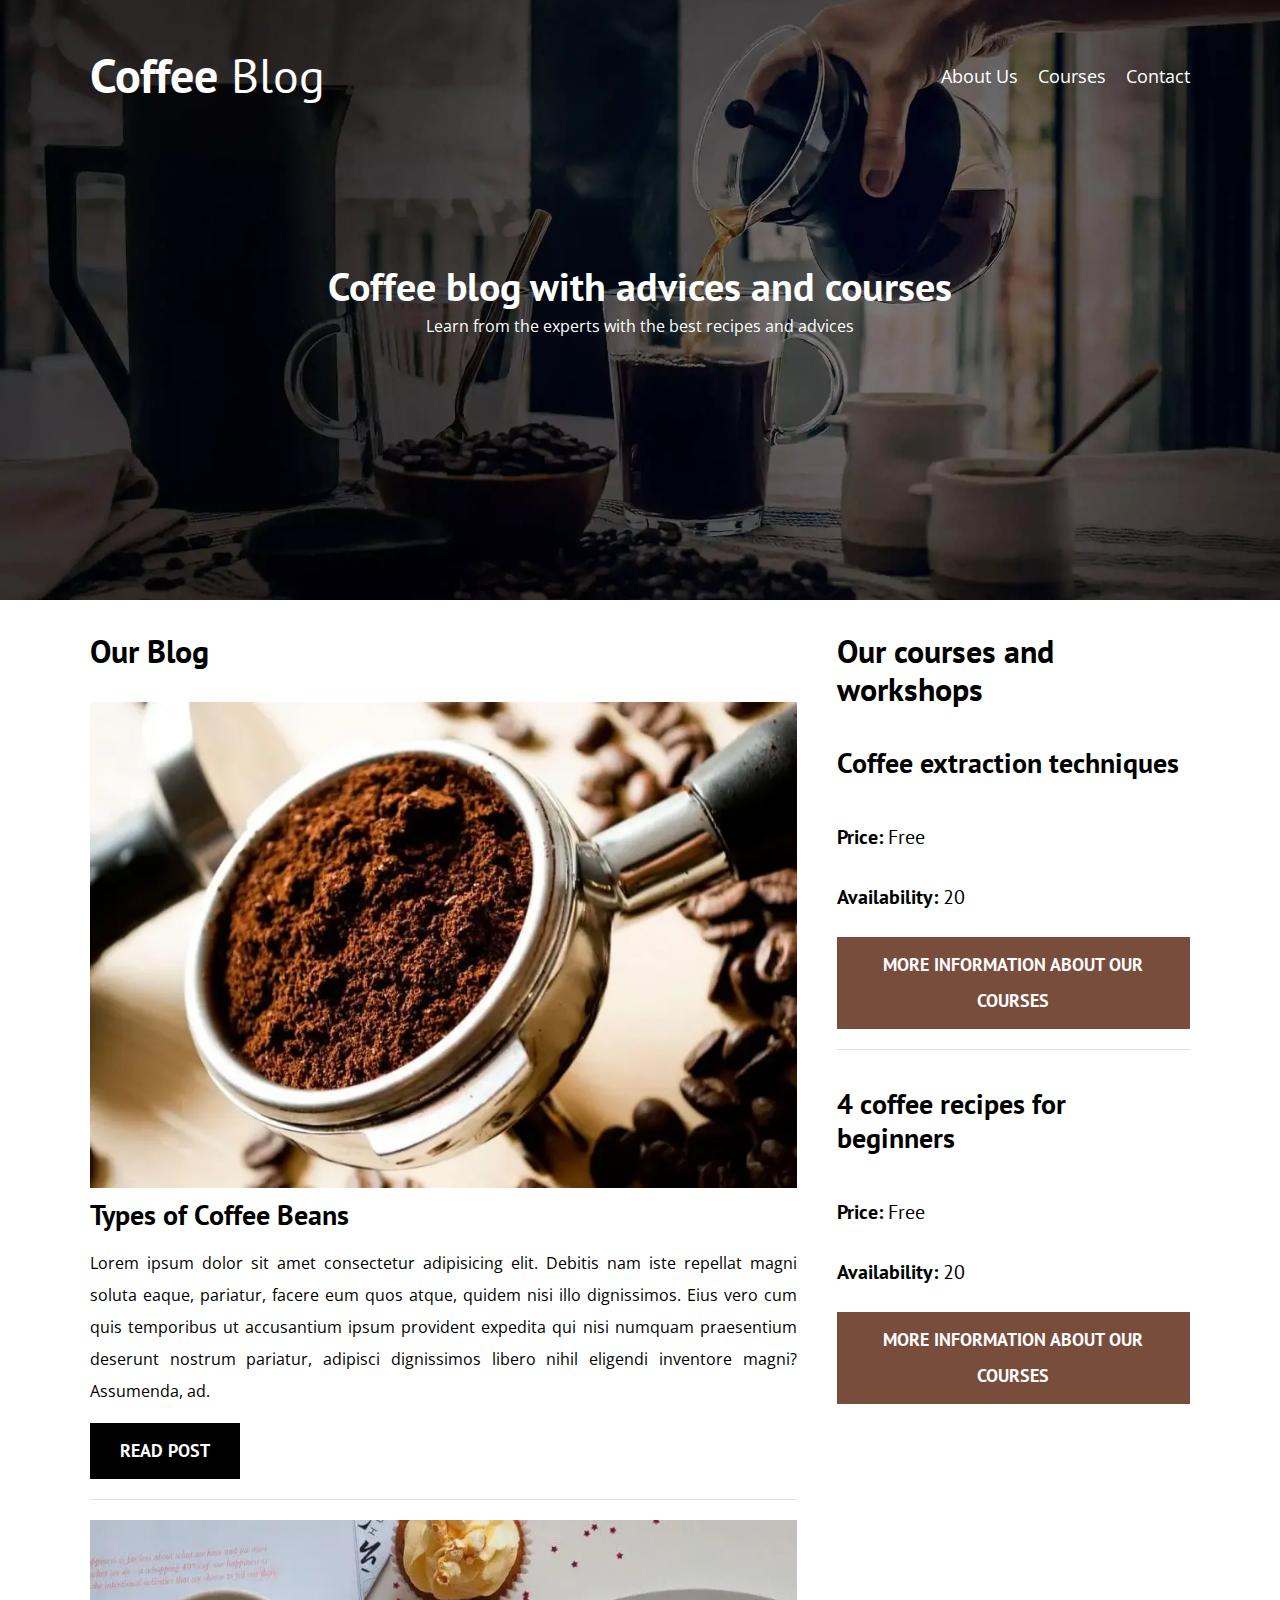
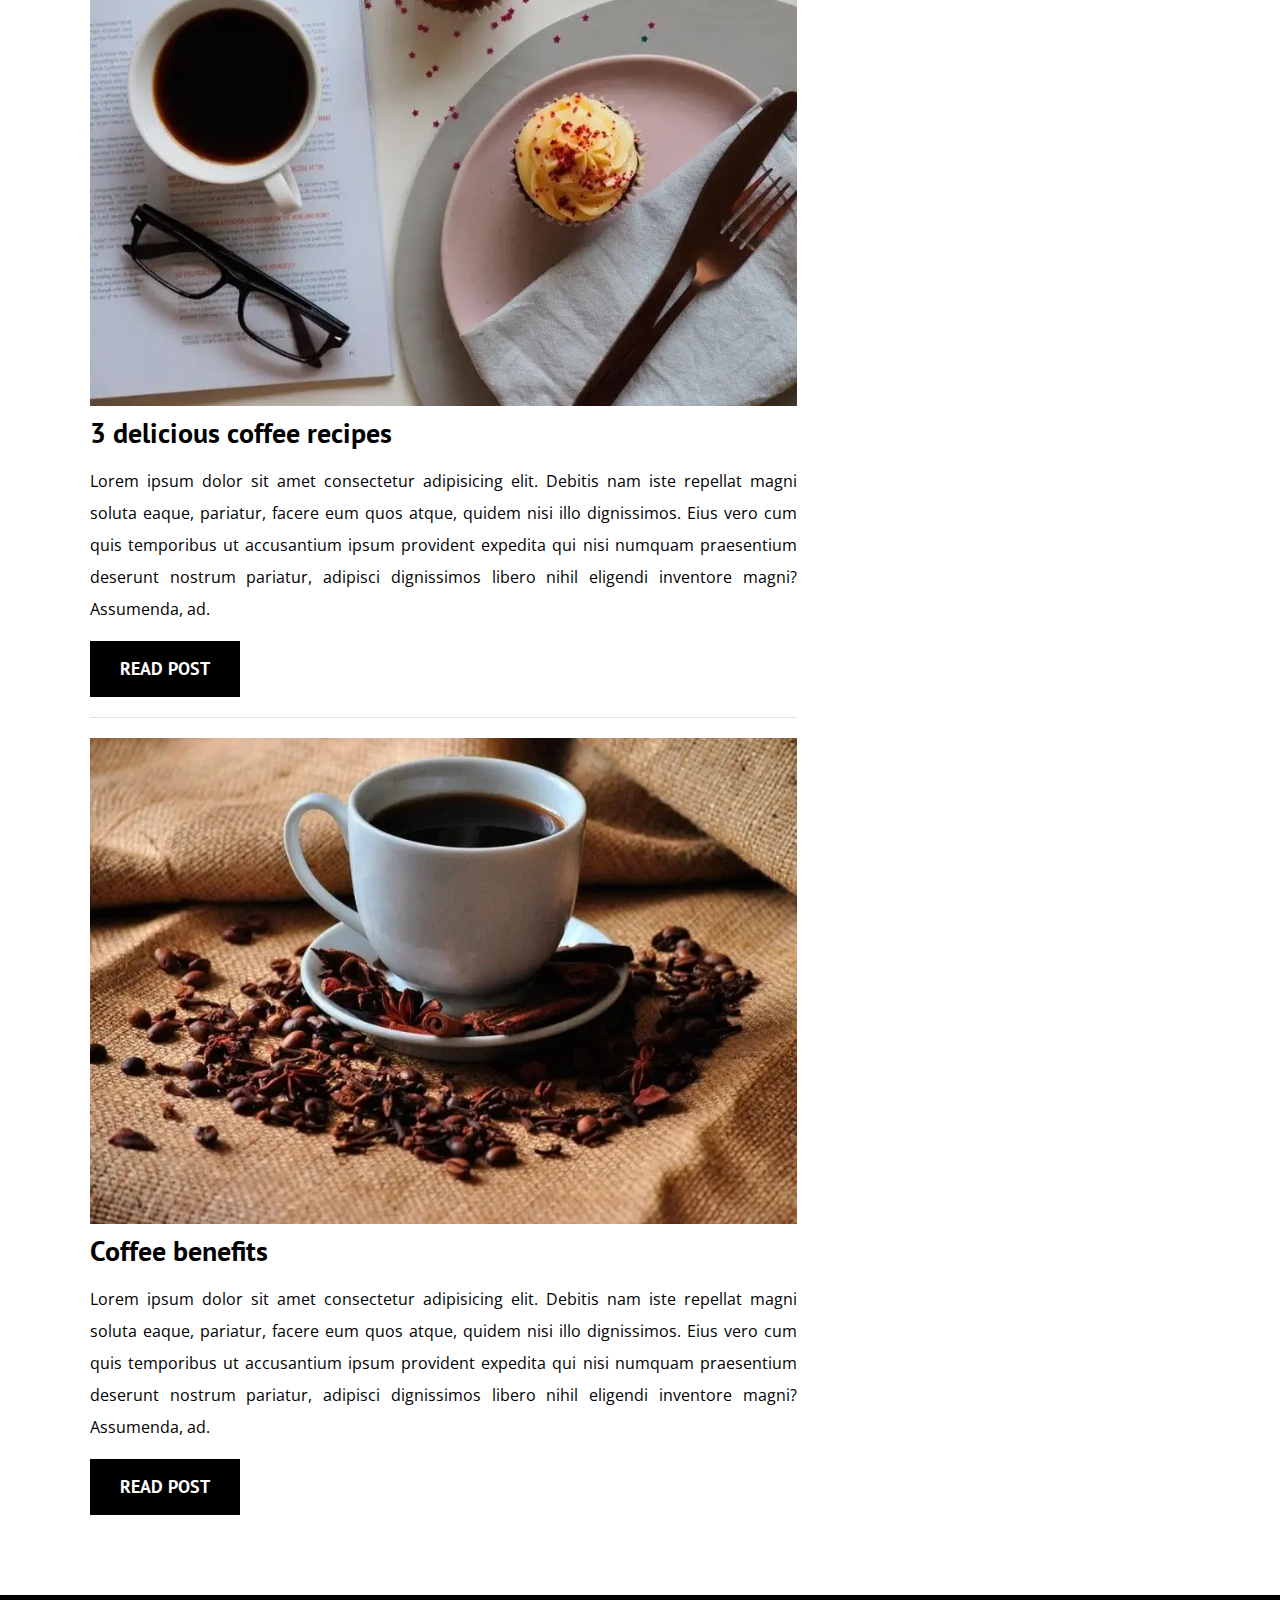
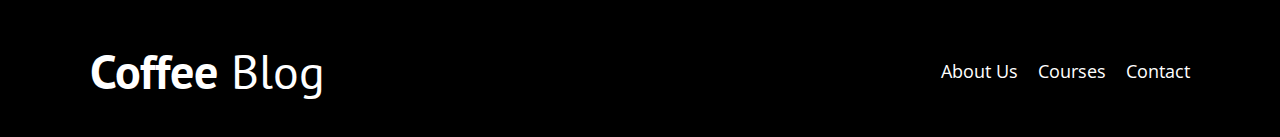
<file: index.html>
<!DOCTYPE html>
<html lang="en">
    <head>
        <meta charset="UTF-8">
        <meta http-equiv="X-UA-Compatible" content="IE=edge">
        <meta name="viewport" content="width=device-width, initial-scale=1.0">
        <meta name="theme-color" content="#784D3C">
        <meta name="msapplication-TileColor" content="#784D3C">
        <meta name="description" content="Learn from the experts with the best recipes and advice on the Coffee of the Veracruz region thanks to our articles and courses">
        <meta name="copyright" content="Alrove 2021 - Copyright &copy;">
        <meta name="author" content="Said Rosas">
        <title>Home | Coffee Blog</title>
        <!-- *** OG FACEBOOK *** -->
        <meta property="og:url" content="https://coffee-blog-e946f9.netlify.app/">
        <meta property="og:locale" content="en_US">
        <meta property="og:image" content="https://said-alrove.github.io/coffee-blog/assets/jpg/hero.jpg">
        <meta property="og:image:type" content="img/jpg">
        <meta property="og:image:width" content="1920">
        <meta property="og:image:height" content="956">
        <meta property="og:image:alt" content="Coffee being served">
        <meta property="og:title" content="Home | Coffee Blog">
        <meta property="og:description" content="Learn from the experts with the best recipes and advice on the Coffee of the Veracruz region thanks to our articles and courses.">
        <!-- *** OG TWITTER *** -->
        <meta name="twitter:card" content="summary_large_image">
        <meta name="twitter:creator" content="@said_alrove">
        <meta name="twitter:image" content="https://said-alrove.github.io/coffee-blog/assets/jpg/hero.jpg">
        <meta name="twitter:image:alt" content="Coffee being served">
        <meta name="twitter:title" content="Home | Coffee Blog">
        <meta name="twitter:description" content="Learn from the experts with the best recipes and advice on the Coffee of the Veracruz region thanks to our articles and courses.">
        <!-- *** ICONS *** -->
        <link rel="apple-touch-icon" href="https://said-alrove.github.io/coffee-blog/assets/icons/apple-touch-icon.png">
        <link rel="shortcut icon" href="https://said-alrove.github.io/coffee-blog/assets/icons/icon-192.png">
        <link rel="icon" href="https://said-alrove.github.io/coffee-blog/assets/icons/icon-192.png" type="img/png">
        <!-- *** RESET *** -->
        <link rel="preload" href="styles/normalize.css" as="style">
        <link rel="stylesheet" href="styles/normalize.css">
        <!-- *** FONTS *** -->
        <link rel="preconect" href="https://fonts.gstatic.com/">
        <link rel="stylesheet" href="https://fonts.googleapis.com/css2?family=Open+Sans&family=PT+Sans:wght@400;700&display=swap" crossorigin>
        <!-- *** STYLESHEETS *** -->
        <link rel="preload" href="styles/app.css" as="style">
        <link rel="stylesheet" href="styles/app.css">
        <!-- *** EXTRA *** -->
        <link rel="canonical" href="https://coffee-blog-e946f9.netlify.app/">
        <link rel="prefetch" href="https://said-alrove.github.io/coffee-blog/courses.html" as="document">
        <link rel="preload" href="https://said-alrove.github.io/coffee-blog/scripts/modernizr.js" as="script">
    </head>
    <body>
        <header class="header">
            <div class="container">
                <div class="header__wrapper">
                    <a href="index.html" class="logo">
                        <h1 class="logo__name no-margin txt-center">
                            <span class="logo__name--bold">Coffee</span> Blog
                        </h1>
                    </a>
                    <nav class="navigation txt-center">
                        <ul>
                            <li>
                                <a href="aboutus.html" class="navigation__link">About Us</a>
                            </li>
                            <li>
                                <a href="courses.html" class="navigation__link">Courses</a>
                            </li>
                            <li>
                                <a href="contact.html" class="navigation__link">Contact</a>
                            </li>
                        </ul>
                    </nav>
                </div>
            </div> <!-- .HEADER__WRAPPER -->
            <div class="header__text txt-center">
                <h2 class="no-margin">Coffee blog with advices and courses</h2>
                <p class="no-margin">Learn from the experts with the best recipes and advices</p>
            </div> <!-- .HEADER__TEXT -->
        </header>
        <div class="container main-content">
            <main class="blog">
                <h3 class="blog__heading">Our Blog</h3>
                <article class="blog__post">
                    <div class="blog__image">
                        <picture>
                            <source srcset="assets/webp/first-blog.webp">
                            <img src="assets/jpg/first-blog.jpg" loading="lazy" alt="Blog Image">
                        </picture>
                    </div> <!-- .BLOG__IMAGE -->
                    <div class="blog__content">
                        <h4 class="no-margin">Types of Coffee Beans</h4>      
                        <p>
                            Lorem ipsum dolor sit amet consectetur adipisicing elit. Debitis nam iste repellat magni soluta eaque, pariatur, facere eum quos atque, quidem nisi illo dignissimos. Eius vero cum quis temporibus ut accusantium ipsum provident expedita qui nisi numquam praesentium deserunt nostrum pariatur, adipisci dignissimos libero nihil eligendi inventore magni? Assumenda, ad.
                        </p>
                        <a href="blogpost.html" class="button primary-btn">Read Post</a>
                    </div> <!--. BLOG__CONTENT -->
                </article>
                <article class="blog__post">
                    <div class="blog__image">
                        <picture>
                            <source srcset="assets/webp/second-blog.webp">
                            <img src="assets/jpg/second-blog.jpg" loading="lazy" alt="Blog Image">
                        </picture>
                    </div> <!-- .BLOG__IMAGE -->
                    <div class="blog__content">
                        <h4 class="no-margin">3 delicious coffee recipes</h4>
                        <p>
                            Lorem ipsum dolor sit amet consectetur adipisicing elit. Debitis nam iste repellat magni soluta eaque, pariatur, facere eum quos atque, quidem nisi illo dignissimos. Eius vero cum quis temporibus ut accusantium ipsum provident expedita qui nisi numquam praesentium deserunt nostrum pariatur, adipisci dignissimos libero nihil eligendi inventore magni? Assumenda, ad.
                        </p>
                        <a href="blogpost.html" class="button primary-btn">Read Post</a>
                    </div> <!-- .BLOG__CONTENT -->
                </article>
                <article class="blog__post">
                    <div class="blog__image">
                        <picture>
                            <source srcset="assets/webp/third-blog.webp">
                            <img src="assets/jpg/third-blog.jpg" loading="lazy" alt="Blog Imagey">
                        </picture>
                    </div> <!-- .BLOG__IMAGE -->
                    <div class="blog__content">
                        <h4 class="no-margin">Coffee benefits</h4>                        
                        <p>
                            Lorem ipsum dolor sit amet consectetur adipisicing elit. Debitis nam iste repellat magni soluta eaque, pariatur, facere eum quos atque, quidem nisi illo dignissimos. Eius vero cum quis temporibus ut accusantium ipsum provident expedita qui nisi numquam praesentium deserunt nostrum pariatur, adipisci dignissimos libero nihil eligendi inventore magni? Assumenda, ad.
                        </p>
                        <a href="blogpost.html" class="button primary-btn">Read Post</a>
                    </div> <!-- .BLOG__CONTENT -->
                </article>
            </main>
            <aside class="sidebar">
                <h3>Our courses and workshops</h3>
                <ul class="courses no-padding">
                    <li class="course">
                        <h4 class="course__name">Coffee extraction techniques</h4>
                        <p class="course__label">Price:
                            <span class="course__info">Free</span>
                        </p>
                        <p class="course__label">Availability:
                            <span class="course__info">20</span>
                        </p>
                        <a href="courses.html" class="button secundary-btn">More information about our courses</a>
                    </li> <!-- .COURSE -->
                    <li class="course">
                        <h4 class="course__name">4 coffee recipes for beginners</h4>
                        <p class="course__label">Price:
                            <span class="course__info">Free</span>
                        </p>
                        <p class="course__label">Availability:
                            <span class="course__info">20</span>
                        </p>
                        <a href="courses.html" class="button secundary-btn">More information about our courses</a>
                    </li> <!-- .COURSE -->
                </ul>
            </aside>
        </div> <!-- .MAIN-CONTENT -->
        <footer class="footer">
            <div class="container">
                <div class="header__wrapper">
                    <a href="index.html" class="logo">
                        <h1 class="logo__name no-margin txt-center">
                            <span class="logo__name--bold">Coffee</span> Blog
                        </h1>
                    </a>
                    <nav class="navigation txt-center">
                        <ul>
                            <li>
                                <a href="aboutus.html" class="navigation__link">About Us</a>
                            </li>
                            <li>
                                <a href="courses.html" class="navigation__link">Courses</a>
                            </li>
                            <li>
                                <a href="contact.html" class="navigation__link">Contact</a>
                            </li>
                        </ul>
                    </nav>
                </div> <!-- .HEADER__WRAPPER -->
            </div> 
        </footer>
        <script src="scripts/modernizr.js">
        </script>
    </body>
</html>
</file>
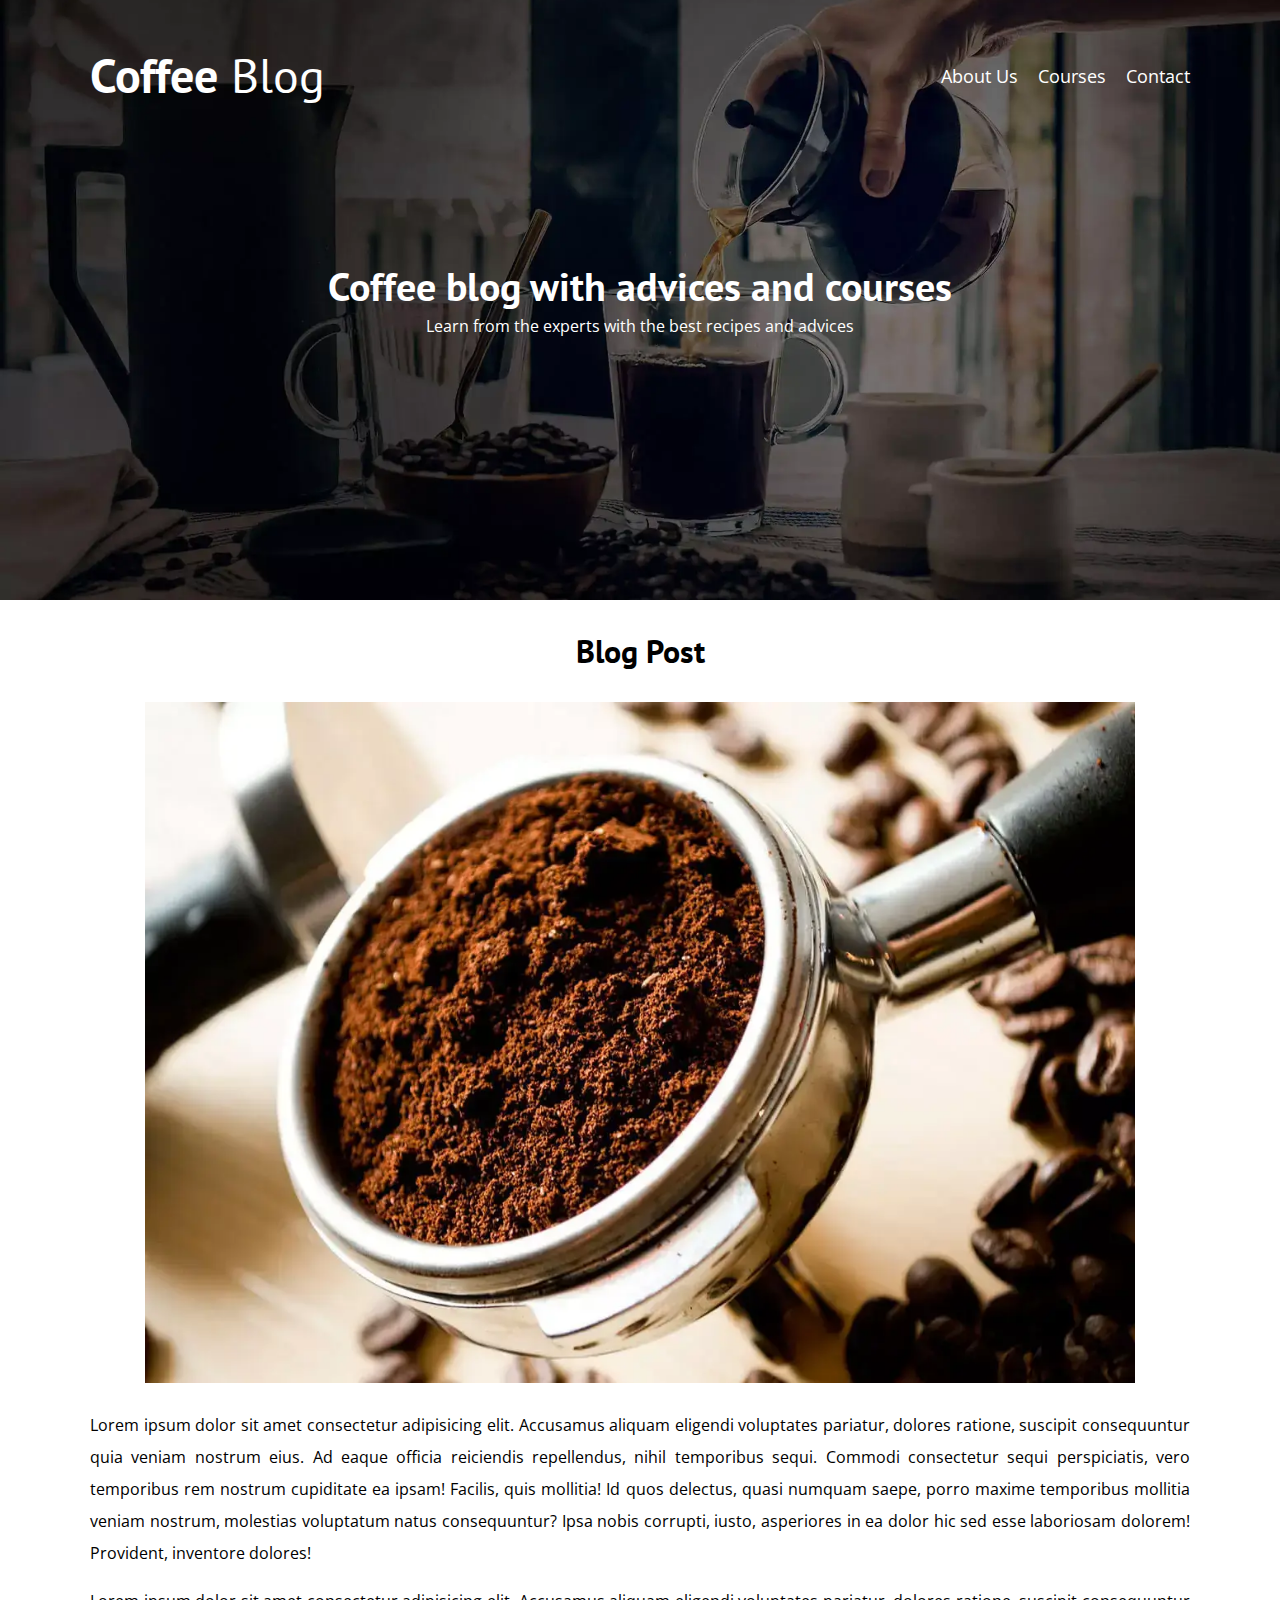
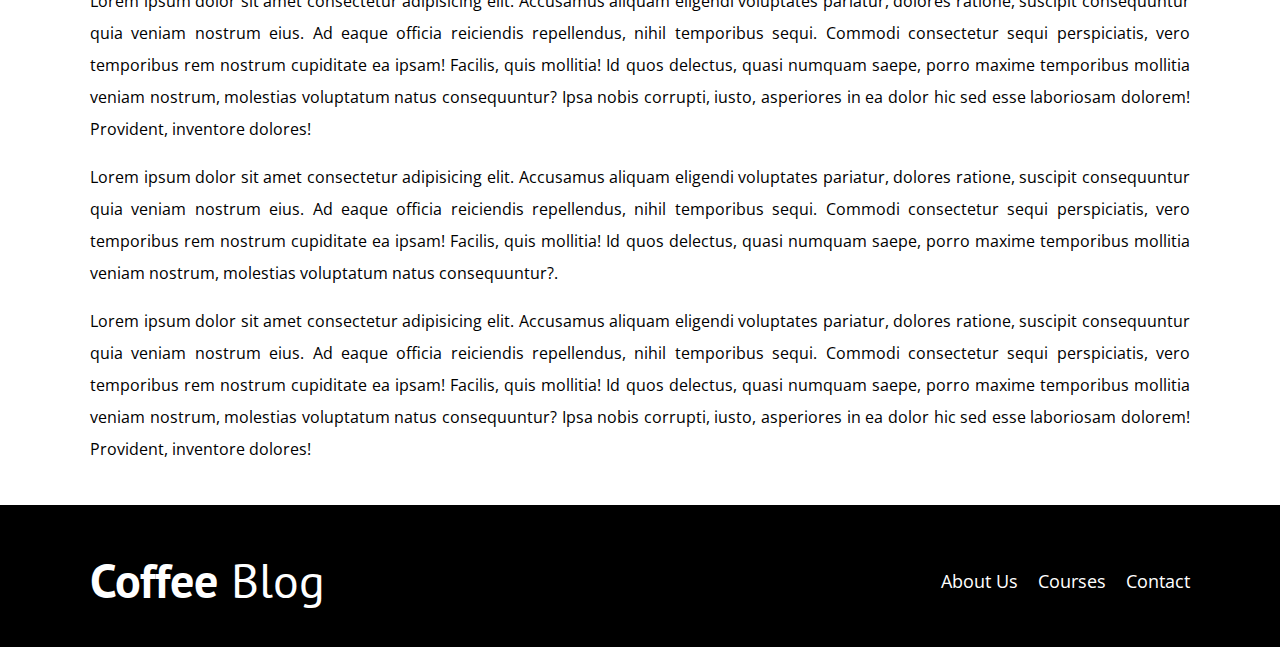
<file: blogpost.html>
<!DOCTYPE html>
<html lang="en">
    <head>
        <meta charset="UTF-8">
        <meta http-equiv="X-UA-Compatible" content="IE=edge">
        <meta name="viewport" content="width=device-width, initial-scale=1.0">
        <meta name="theme-color" content="#784D3C">
        <meta name="msapplication-TileColor" content="#784D3C">
        <meta name="description" content="Learn from the experts with the best recipes and advice on the Coffee of the Veracruz region thanks to our articles and courses">
        <meta name="copyright" content="Alrove 2021 - Copyright &copy;">
        <meta name="author" content="Said Rosas">
        <title>Post | Coffee Blog</title>
        <!-- *** OG FACEBOOK *** -->
        <meta property="og:url" content="https://coffee-blog-e946f9.netlify.app/">
        <meta property="og:locale" content="en_US">
        <meta property="og:image" content="https://said-alrove.github.io/coffee-blog/assets/jpg/first-blog.jpg">
        <meta property="og:image:type" content="img/jpg">
        <meta property="og:image:width" content="840">
        <meta property="og:image:height" content="577">
        <meta property="og:image:alt" content="Coffee grains">
        <meta property="og:title" content="Post | Coffee Blog">
        <meta property="og:description" content="Learn from the experts with the best recipes and advice on the Coffee of the Veracruz region thanks to our articles and courses.">
        <!-- *** OG TWITTER *** -->
        <meta name="twitter:card" content="summary_large_image">
        <meta name="twitter:creator" content="@said_alrove">
        <meta name="twitter:image" content="https://said-alrove.github.io/coffee-blog/assets/jpg/first-blog.jpg">
        <meta name="twitter:image:alt" content="Coffee grains">
        <meta name="twitter:title" content="Post | Coffee Blog">
        <meta name="twitter:description" content="Learn from the experts with the best recipes and advice on the Coffee of the Veracruz region thanks to our articles and courses.">
        <!-- *** ICONS *** -->
        <link rel="apple-touch-icon" href="https://said-alrove.github.io/coffee-blog/assets/icons/apple-touch-icon.png">
        <link rel="shortcut icon" href="https://said-alrove.github.io/coffee-blog/assets/icons/icon-192.png">
        <link rel="icon" href="https://said-alrove.github.io/coffee-blog/assets/icons/icon-192.png" type="img/png">
        <!-- *** RESET *** -->
        <link rel="preload" href="styles/normalize.css" as="style">
        <link rel="stylesheet" href="styles/normalize.css">
        <!-- *** FONTS *** -->
        <link rel="preconect" href="https://fonts.gstatic.com/">
        <link rel="stylesheet" href="https://fonts.googleapis.com/css2?family=Open+Sans&family=PT+Sans:wght@400;700&display=swap" crossorigin>
        <!-- *** STYLESHEETS *** -->
        <link rel="preload" href="styles/app.css" as="style">
        <link rel="stylesheet" href="styles/app.css">
        <!-- *** EXTRA *** -->
        <link rel="canonical" href="https://coffee-blog-e946f9.netlify.app/">
        <link rel="prefetch" href="https://said-alrove.github.io/coffee-blog/courses.html" as="document">
        <link rel="preload" href="https://said-alrove.github.io/coffee-blog/scripts/modernizr.js" as="script">
    </head>
    <body>
        <header class="header">
            <div class="container">
                <div class="header__wrapper">
                    <a href="index.html" class="logo">
                        <h1 class="logo__name no-margin txt-center">
                            <span class="logo__name--bold">Coffee</span> Blog
                        </h1>
                    </a>
                    <nav class="navigation txt-center">
                        <ul>
                            <li>
                                <a href="aboutus.html" class="navigation__link">About Us</a>
                            </li>
                            <li>
                                <a href="courses.html" class="navigation__link">Courses</a>
                            </li>
                            <li>
                                <a href="contact.html" class="navigation__link">Contact</a>
                            </li>
                        </ul>
                    </nav>
                </div>
            </div> <!-- .HEADER__WRAPPER -->
            <div class="header__text txt-center">
                <h2 class="no-margin">Coffee blog with advices and courses</h2>
                <p class="no-margin">Learn from the experts with the best recipes and advices</p>
            </div> <!-- .HEADER__TEXT -->
        </header>
        <main class="container">
            <h3 class="txt-center">Blog Post</h3>
            <div class="post">
                <div class="post__image">
                    <picture>
                        <source srcset="assets/webp/blogpost.webp" type="image/webp">
                        <img src="assets/jpg/blogpost.jpg" loading="lazy" alt="Ground coffee beans">
                    </picture>
                </div> <!-- .POST__IMAGE -->
                <div class="post__content">
                    <p>
                        Lorem ipsum dolor sit amet consectetur adipisicing elit. Accusamus aliquam eligendi voluptates pariatur, dolores ratione, suscipit consequuntur quia veniam nostrum eius. Ad eaque officia reiciendis repellendus, nihil temporibus sequi. Commodi consectetur sequi perspiciatis, vero temporibus rem nostrum cupiditate ea ipsam! Facilis, quis mollitia! Id quos delectus, quasi numquam saepe, porro maxime temporibus mollitia veniam nostrum, molestias voluptatum natus consequuntur? Ipsa nobis corrupti, iusto, asperiores in ea dolor hic sed esse laboriosam dolorem! Provident, inventore dolores!
                    </p> 
                    <p>
                        Lorem ipsum dolor sit amet consectetur adipisicing elit. Accusamus aliquam eligendi voluptates pariatur, dolores ratione, suscipit consequuntur quia veniam nostrum eius. Ad eaque officia reiciendis repellendus, nihil temporibus sequi. Commodi consectetur sequi perspiciatis, vero temporibus rem nostrum cupiditate ea ipsam! Facilis, quis mollitia! Id quos delectus, quasi numquam saepe, porro maxime temporibus mollitia veniam nostrum, molestias voluptatum natus consequuntur? Ipsa nobis corrupti, iusto, asperiores in ea dolor hic sed esse laboriosam dolorem! Provident, inventore dolores!
                    </p>
                    <p>
                        Lorem ipsum dolor sit amet consectetur adipisicing elit. Accusamus aliquam eligendi voluptates pariatur, dolores ratione, suscipit consequuntur quia veniam nostrum eius. Ad eaque officia reiciendis repellendus, nihil temporibus sequi. Commodi consectetur sequi perspiciatis, vero temporibus rem nostrum cupiditate ea ipsam! Facilis, quis mollitia! Id quos delectus, quasi numquam saepe, porro maxime temporibus mollitia veniam nostrum, molestias voluptatum natus consequuntur?.
                    </p>
                    <p>
                        Lorem ipsum dolor sit amet consectetur adipisicing elit. Accusamus aliquam eligendi voluptates pariatur, dolores ratione, suscipit consequuntur quia veniam nostrum eius. Ad eaque officia reiciendis repellendus, nihil temporibus sequi. Commodi consectetur sequi perspiciatis, vero temporibus rem nostrum cupiditate ea ipsam! Facilis, quis mollitia! Id quos delectus, quasi numquam saepe, porro maxime temporibus mollitia veniam nostrum, molestias voluptatum natus consequuntur? Ipsa nobis corrupti, iusto, asperiores in ea dolor hic sed esse laboriosam dolorem! Provident, inventore dolores!
                    </p>
                </div> <!-- .POST__CONTENT -->
            </div>
        </main>
        <footer class="footer">
            <div class="container">
                <div class="header__wrapper">
                    <a href="index.html" class="logo">
                        <h1 class="logo__name no-margin txt-center">
                            <span class="logo__name--bold">Coffee</span> Blog
                        </h1>
                    </a>
                    <nav class="navigation txt-center">
                        <ul>
                            <li>
                                <a href="aboutus.html" class="navigation__link">About Us</a>
                            </li>
                            <li>
                                <a href="courses.html" class="navigation__link">Courses</a>
                            </li>
                            <li>
                                <a href="contact.html" class="navigation__link">Contact</a>
                            </li>
                        </ul>
                    </nav>
                </div> <!-- .HEADER__WRAPPER -->
            </div> 
        </footer>
        <script src="scripts/modernizr.js">
        </script>
    </body>
</html>
</file>
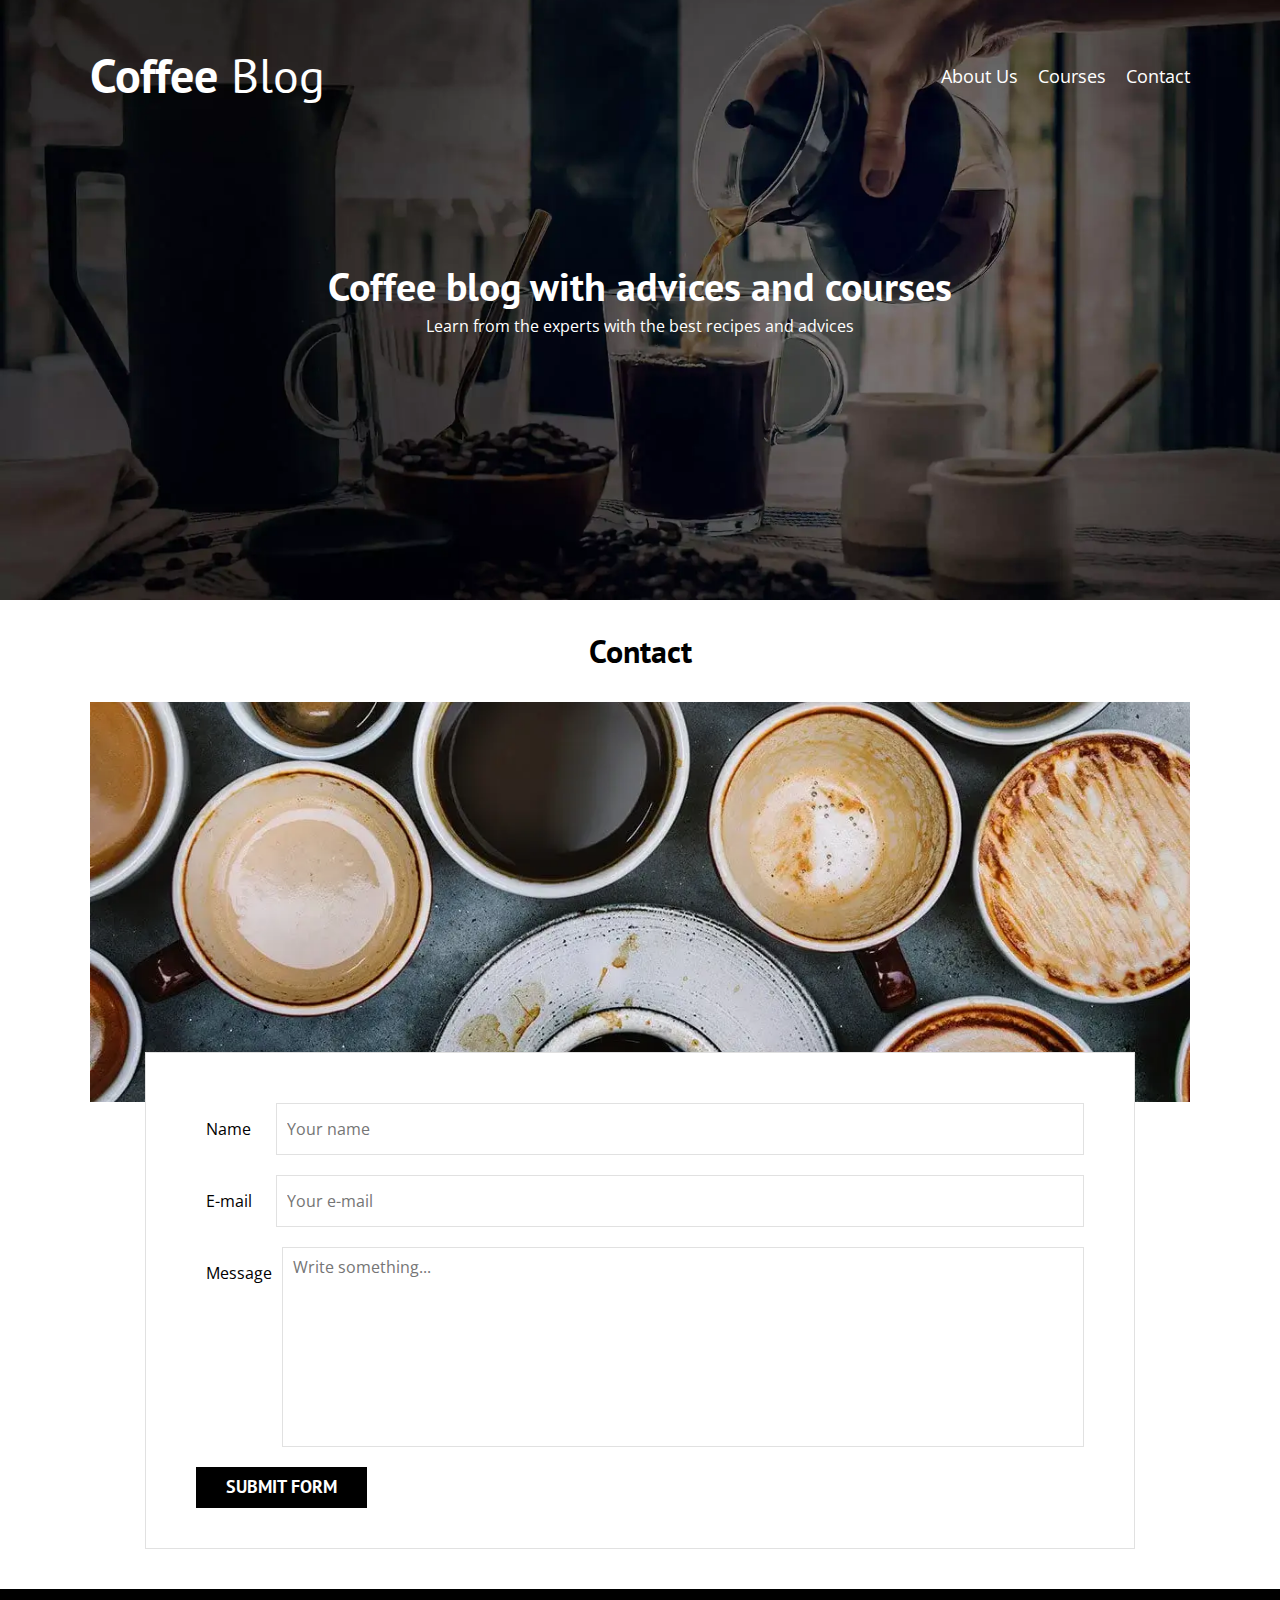
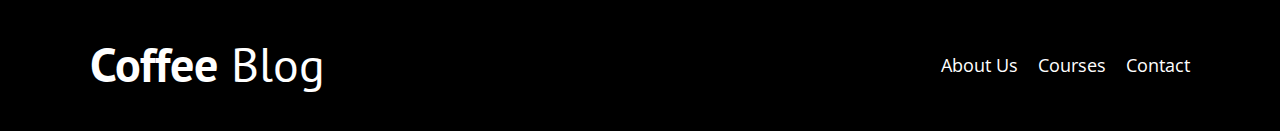
<file: contact.html>
<!DOCTYPE html>
<html lang="en">
    <head>
        <meta charset="UTF-8">
        <meta http-equiv="X-UA-Compatible" content="IE=edge">
        <meta name="viewport" content="width=device-width, initial-scale=1.0">
        <meta name="theme-color" content="#784D3C">
        <meta name="msapplication-TileColor" content="#784D3C">
        <meta name="robots" content="noindex">
        <meta name="copyright" content="Alrove 2021 - Copyright &copy;">
        <meta name="author" content="Said Rosas">
        <title>Contact | Coffee Blog</title>
        <!-- *** OG FACEBOOK *** -->
        <meta property="og:url" content="https://coffee-blog-e946f9.netlify.app/">
        <meta property="og:locale" content="en_US">
        <meta property="og:image" content="https://said-alrove.github.io/coffee-blog/assets/jpg/contact.jpg">
        <meta property="og:image:type" content="img/jpg">
        <meta property="og:image:width" content="1200">
        <meta property="og:image:height" content="493">
        <meta property="og:image:alt" content="Several cups of coffee">
        <meta property="og:title" content="Contact | Coffee Blog">
        <meta property="og:description" content="Contact us for doubts about our articles and courses.">
        <!-- *** OG TWITTER *** -->
        <meta name="twitter:card" content="summary_large_image">
        <meta name="twitter:creator" content="@said_alrove">
        <meta name="twitter:image" content="https://said-alrove.github.io/coffee-blog/assets/jpg/contact.jpg">
        <meta name="twitter:image:alt" content="Several cups of coffee">
        <meta name="twitter:title" content="Contact | Coffee Blog">
        <meta name="twitter:description" content="Contact us for doubts about our articles and courses.">
        <!-- *** ICONS *** -->
        <link rel="apple-touch-icon" href="https://said-alrove.github.io/coffee-blog/assets/icons/apple-touch-icon.png">
        <link rel="shortcut icon" href="https://said-alrove.github.io/coffee-blog/assets/icons/icon-192.png">
        <link rel="icon" href="https://said-alrove.github.io/coffee-blog/assets/icons/icon-192.png" type="img/png">
        <!-- *** RESET *** -->
        <link rel="preload" href="styles/normalize.css" as="style">
        <link rel="stylesheet" href="styles/normalize.css">
        <!-- *** FONTS *** -->
        <link rel="preconect" href="https://fonts.gstatic.com/">
        <link rel="stylesheet" href="https://fonts.googleapis.com/css2?family=Open+Sans&family=PT+Sans:wght@400;700&display=swap" crossorigin>
        <!-- *** STYLESHEETS *** -->
        <link rel="preload" href="styles/app.css" as="style">
        <link rel="stylesheet" href="styles/app.css">
        <!-- *** EXTRA *** -->
        <link rel="canonical" href="https://coffee-blog-e946f9.netlify.app/">
        <link rel="prefetch" href="https://said-alrove.github.io/coffee-blog/courses.html" as="document">
        <link rel="preload" href="https://said-alrove.github.io/coffee-blog/scripts/modernizr.js" as="script">
    </head>
    <body>
        <header class="header">
            <div class="container">
                <div class="header__wrapper">
                    <a href="index.html" class="logo">
                        <h1 class="logo__name no-margin txt-center">
                            <span class="logo__name--bold">Coffee</span> Blog
                        </h1>
                    </a>
                    <nav class="navigation txt-center">
                        <ul>
                            <li>
                                <a href="aboutus.html" class="navigation__link">About Us</a>
                            </li>
                            <li>
                                <a href="courses.html" class="navigation__link">Courses</a>
                            </li>
                            <li>
                                <a href="contact.html" class="navigation__link">Contact</a>
                            </li>
                        </ul>
                    </nav>
                </div>
            </div> <!-- .HEADER__WRAPPER -->
            <div class="header__text txt-center">
                <h2 class="no-margin">Coffee blog with advices and courses</h2>
                <p class="no-margin">Learn from the experts with the best recipes and advices</p>
            </div> <!-- .HEADER__TEXT -->
        </header>
        <main class="container">
            <h3 class="txt-center">Contact</h3>
            <div class="bg-contact">
            </div>
            <form class="contact-form">
                <div class="field">
                    <label  class="field__label" for="name">Name</label>
                    <input type="text" placeholder="Your name" id="name" class="field__input">
                </div> <!-- .FIELD -->
                <div class="field">
                    <label  class="field__label" for="e-mail">E-mail</label>
                    <input type="email" placeholder="Your e-mail" id="e-mail" class="field__input">
                </div> <!-- .FIELD -->
                <div class="field">
                    <label  class="field__label" for="textarea">Message</label>
                    <textarea placeholder="Write something..." id="textarea" class="field__input field__textarea"></textarea>
                </div> <!-- .FIELD -->
                <div class="field">
                    <input type="submit" value="Submit form" class="button primary-btn">
                </div> <!--. FIELD -->
            </form>
        </main>
        <footer class="footer">
            <div class="container">
                <div class="header__wrapper">
                    <a href="index.html" class="logo">
                        <h1 class="logo__name no-margin txt-center">
                            <span class="logo__name--bold">Coffee</span> Blog
                        </h1>
                    </a>
                    <nav class="navigation txt-center">
                        <ul>
                            <li>
                                <a href="aboutus.html" class="navigation__link">About Us</a>
                            </li>
                            <li>
                                <a href="courses.html" class="navigation__link">Courses</a>
                            </li>
                            <li>
                                <a href="contact.html" class="navigation__link">Contact</a>
                            </li>
                        </ul>
                    </nav>
                </div> <!-- .HEADER__WRAPPER -->
            </div> 
        </footer>
        <script src="scripts/modernizr.js">
        </script>
    </body>
</html>
</file>
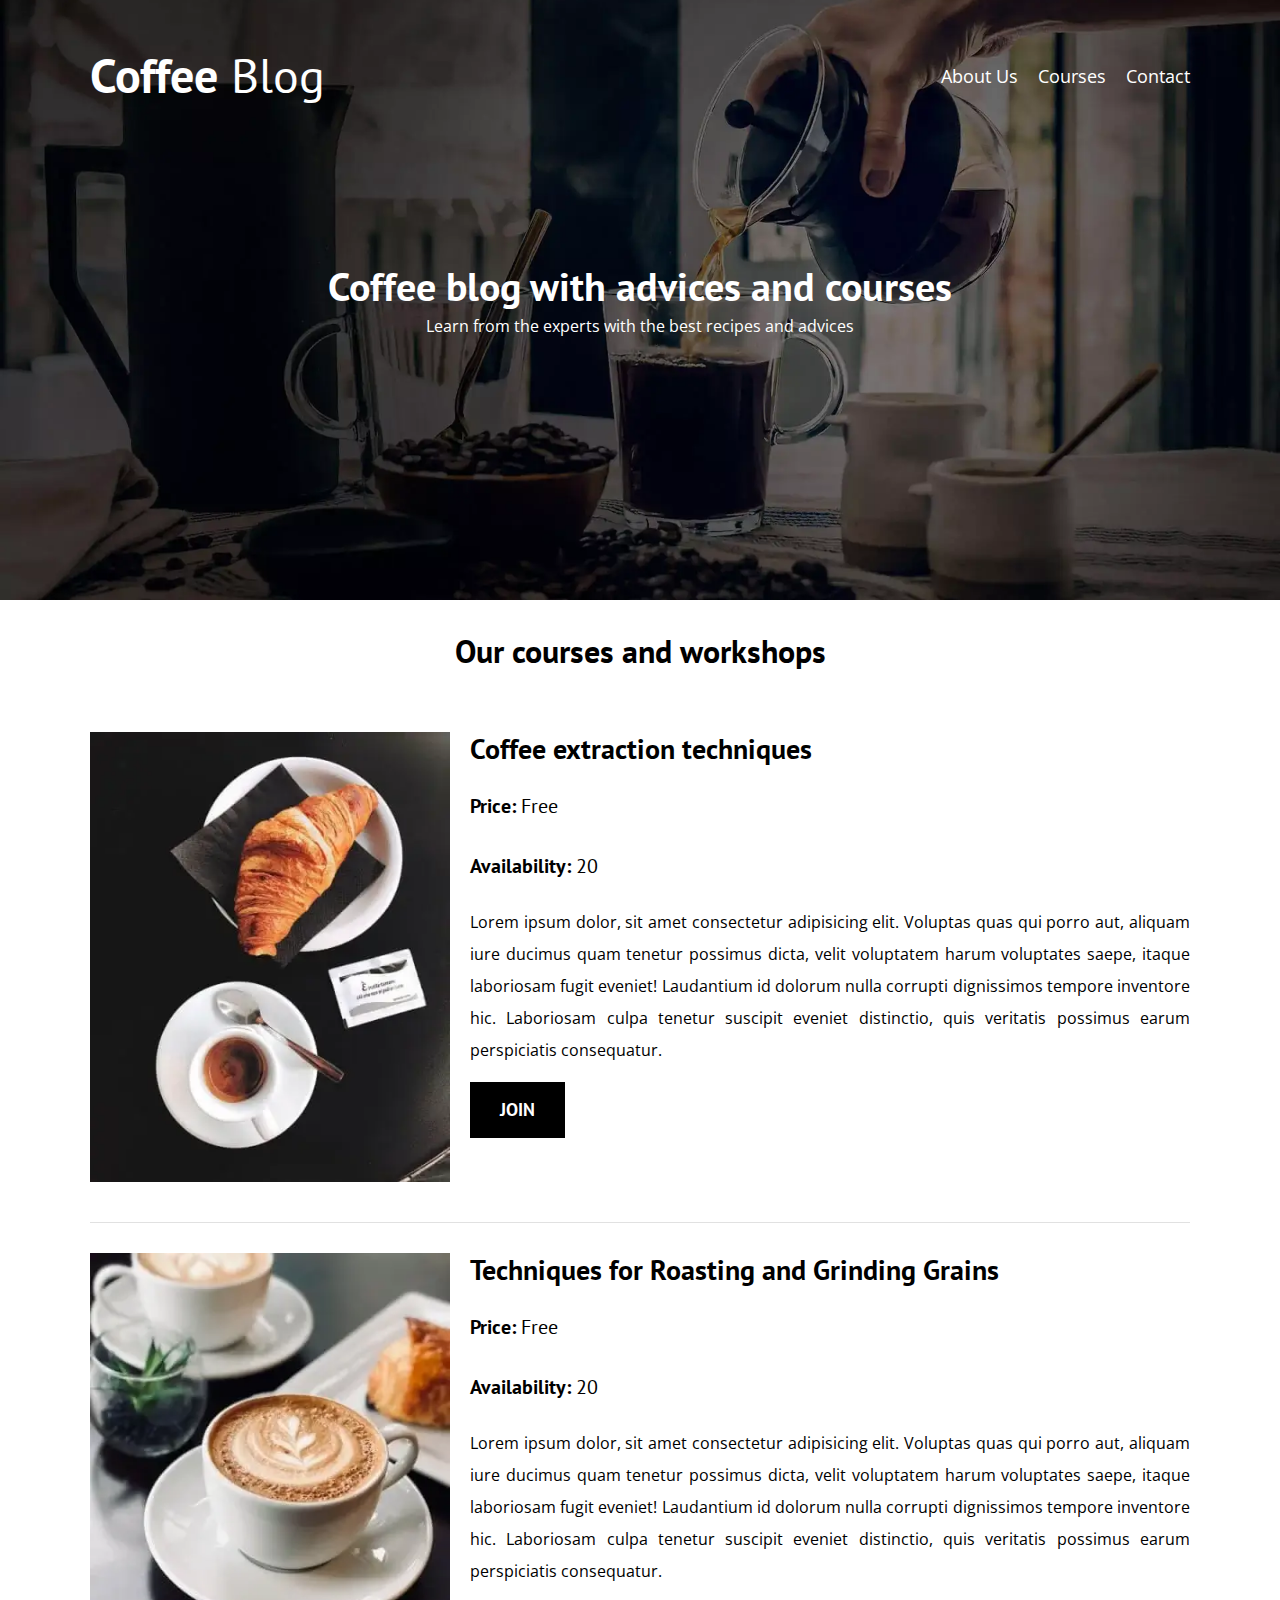
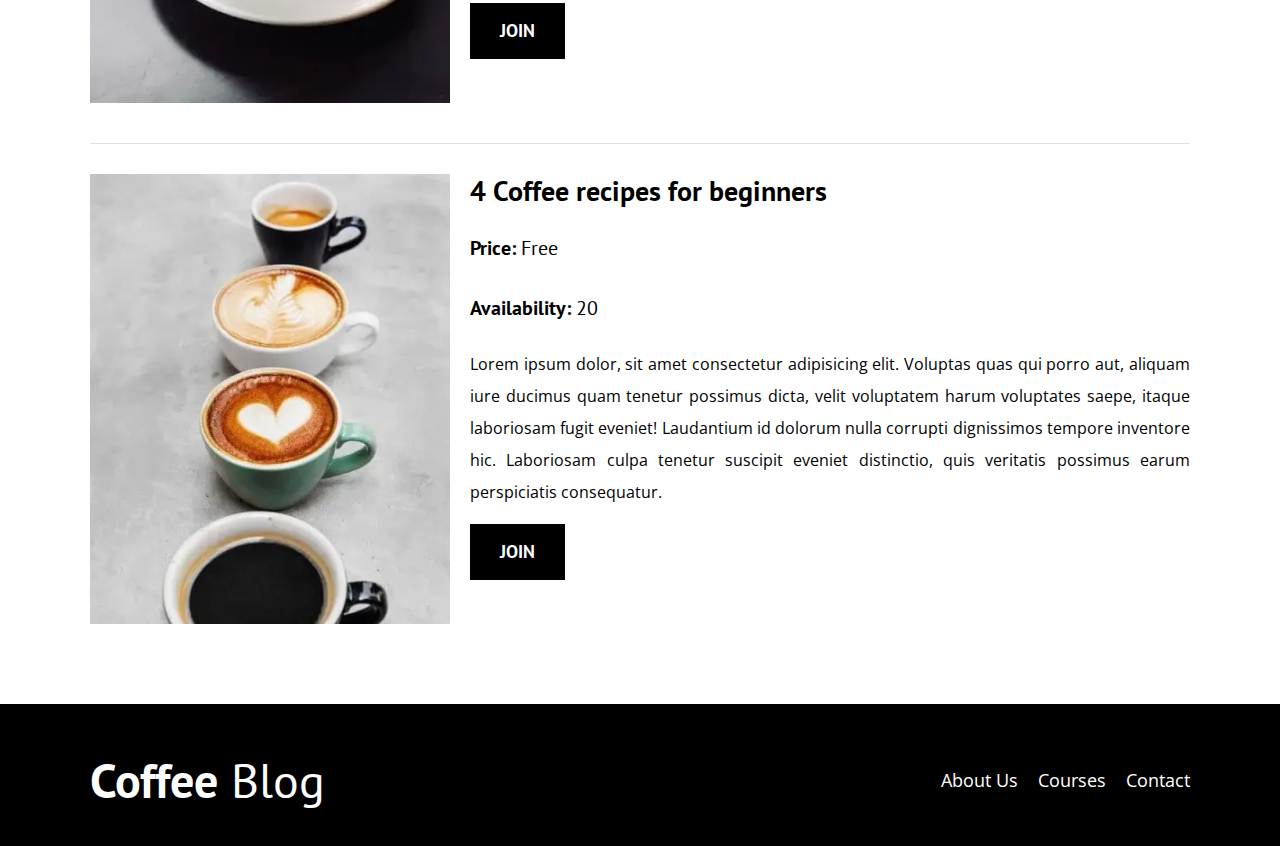
<file: courses.html>
<!DOCTYPE html>
<html lang="es">
    <head>
        <meta charset="UTF-8">
        <meta http-equiv="X-UA-Compatible" content="IE=edge">
        <meta name="viewport" content="width=device-width, initial-scale=1.0">
        <meta name="theme-color" content="#784D3C">
        <meta name="msapplication-TileColor" content="#784D3C">
        <meta name="description" content="Learn from the experts with the best recipes and advice on the Coffee of the Veracruz region thanks to our articles and courses">
        <meta name="copyright" content="Alrove 2021 - Copyright &copy;">
        <meta name="author" content="Said Rosas">
        <title>Courses | Coffee Blog</title>
        <!-- *** OG FACEBOOK *** -->
        <meta property="og:url" content="https://coffee-blog-e946f9.netlify.app/">
        <meta property="og:locale" content="en_US">
        <meta property="og:image" content="https://said-alrove.github.io/coffee-blog/assets/jpg/first-course.jpg">
        <meta property="og:image:type" content="img/jpg">
        <meta property="og:image:width" content="400">
        <meta property="og:image:height" content="500">
        <meta property="og:image:alt" content="Coffee with a croissant">
        <meta property="og:title" content="Courses | Coffee Blog">
        <meta property="og:description" content="Learn from the experts with the best recipes and advice on the Coffee of the Veracruz region thanks to our articles and courses.">
        <!-- *** OG TWITTER *** -->
        <meta name="twitter:card" content="summary">
        <meta name="twitter:creator" content="@said_alrove">
        <meta name="twitter:image" content="https://said-alrove.github.io/coffee-blog/assets/jpg/first-course.jpg">
        <meta name="twitter:image:alt" content="Coffee with a croissant">
        <meta name="twitter:title" content="Courses | Coffee Blog">
        <meta name="twitter:description" content="Learn from the experts with the best recipes and advice on the Coffee of the Veracruz region thanks to our articles and courses.">
        <!-- *** ICONS *** -->
        <link rel="apple-touch-icon" href="https://said-alrove.github.io/coffee-blog/assets/icons/apple-touch-icon.png">
        <link rel="shortcut icon" href="https://said-alrove.github.io/coffee-blog/assets/icons/icon-192.png">
        <link rel="icon" href="https://said-alrove.github.io/coffee-blog/assets/icons/icon-192.png" type="img/png">
        <!-- *** RESET *** -->
        <link rel="preload" href="styles/normalize.css" as="style">
        <link rel="stylesheet" href="styles/normalize.css">
        <!-- *** FONTS *** -->
        <link rel="preconect" href="https://fonts.gstatic.com/">
        <link rel="stylesheet" href="https://fonts.googleapis.com/css2?family=Open+Sans&family=PT+Sans:wght@400;700&display=swap" crossorigin>
        <!-- *** STYLESHEETS *** -->
        <link rel="preload" href="styles/app.css" as="style">
        <link rel="stylesheet" href="styles/app.css">
        <!-- *** EXTRA *** -->
        <link rel="canonical" href="https://coffee-blog-e946f9.netlify.app/">
        <link rel="prefetch" href="https://said-alrove.github.io/coffee-blog/aboutus.html" as="document">
        <link rel="preload" href="https://said-alrove.github.io/coffee-blog/scripts/modernizr.js" as="script">
    </head>
    <body>
        <header class="header">
            <div class="container">
                <div class="header__wrapper">
                    <a href="index.html" class="logo">
                        <h1 class="logo__name no-margin txt-center">
                            <span class="logo__name--bold">Coffee</span> Blog
                        </h1>
                    </a>
                    <nav class="navigation txt-center">
                        <ul>
                            <li>
                                <a href="aboutus.html" class="navigation__link">About Us</a>
                            </li>
                            <li>
                                <a href="courses.html" class="navigation__link">Courses</a>
                            </li>
                            <li>
                                <a href="contact.html" class="navigation__link">Contact</a>
                            </li>
                        </ul>
                    </nav>
                </div>
            </div> <!-- .HEADER__WRAPPER -->
            <div class="header__text txt-center">
                <h2 class="no-margin">Coffee blog with advices and courses</h2>
                <p class="no-margin">Learn from the experts with the best recipes and advices</p>
            </div> <!-- .HEADER__TEXT -->
        </header>
        <main class="container courses-container">
            <h3 class="txt-center">Our courses and workshops</h3>
            <div class="course">
                <div class="course__image">
                    <picture>
                        <source srcset="assets/webp/first-course.webp" type="image/webp">
                        <img src="assets/jpg/first-course.jpg" loading="lazy" alt="Coffe with a croissant">
                    </picture>
                </div> <!-- .COURSE__IMAGE -->
                <div class="course__information"> 
                    <h4 class="no-margin">Coffee extraction techniques</h4>         
                    <p class="course__label">Price:
                        <span class="course__info">Free</span>
                    </p>             
                    <p class="course__label">Availability:
                        <span class="course__info">20</span>
                    </p>                    
                    <p class="course__description">
                        Lorem ipsum dolor, sit amet consectetur adipisicing elit. Voluptas quas qui porro aut, aliquam iure ducimus quam tenetur possimus dicta, velit voluptatem harum voluptates saepe, itaque laboriosam fugit eveniet! Laudantium id dolorum nulla corrupti dignissimos tempore inventore hic. Laboriosam culpa tenetur suscipit eveniet distinctio, quis veritatis possimus earum perspiciatis consequatur.
                    </p>
                    <a href="#" class="button primary-btn">Join</a>
                </div> <!-- .COURSE__INFORMATION -->
            </div> <!-- .COURSE -->
            <div class="course">
                <div class="course__image">
                    <picture>
                        <source srcset="assets/webp/second-course.webp" type="image/webp">
                        <img src="assets/jpg/second-course.jpg" loading="lazy" alt="Coffee with a figure drawn in the foam">
                    </picture>
                </div> <!-- .COURSE__IMAGE -->
                <div class="course__information"> 
                    <h4 class="no-margin">Techniques for Roasting and Grinding Grains</h4>
                    <p class="course__label">Price:
                        <span class="course__info">Free</span>
                    </p>
                    <p class="course__label">Availability:
                        <span class="course__info">20</span>
                    </p>                   
                    <p class="course__description">
                        Lorem ipsum dolor, sit amet consectetur adipisicing elit. Voluptas quas qui porro aut, aliquam iure ducimus quam tenetur possimus dicta, velit voluptatem harum voluptates saepe, itaque laboriosam fugit eveniet! Laudantium id dolorum nulla corrupti dignissimos tempore inventore hic. Laboriosam culpa tenetur suscipit eveniet distinctio, quis veritatis possimus earum perspiciatis consequatur.
                    </p>
                    <a href="#" class="button primary-btn">Join</a>
                </div> <!-- .COURSE__INFORMATION -->
            </div> <!-- .COURSE -->
            <div class="course">
                <div class="course__image">
                    <picture>
                        <source srcset="assets/webp/third-course.webp" type="image/webp">
                        <img src="assets/jpg/third-course.jpg" loading="lazy" alt="Coffee in different presentations">
                    </picture>
                </div> <!-- .COURSE__IMAGE -->
                <div class="course__informacion"> 
                    <h4 class="no-margin">4 Coffee recipes for beginners</h4>
                    <p class="course__label">Price:
                        <span class="course__info">Free</span>
                    </p>
                    <p class="course__label">Availability:
                        <span class="course__info">20</span>
                    </p>   
                    <p class="course__description">
                        Lorem ipsum dolor, sit amet consectetur adipisicing elit. Voluptas quas qui porro aut, aliquam iure ducimus quam tenetur possimus dicta, velit voluptatem harum voluptates saepe, itaque laboriosam fugit eveniet! Laudantium id dolorum nulla corrupti dignissimos tempore inventore hic. Laboriosam culpa tenetur suscipit eveniet distinctio, quis veritatis possimus earum perspiciatis consequatur.
                    </p>
                    <a href="#" class="button primary-btn">Join</a>
                </div> <!-- .COURSE__INFORMATION -->
            </div> <!-- .COURSE -->
        </main>
        <footer class="footer">
            <div class="container">
                <div class="header__wrapper">
                    <a href="index.html" class="logo">
                        <h1 class="logo__name no-margin txt-center">
                            <span class="logo__name--bold">Coffee</span> Blog
                        </h1>
                    </a>
                    <nav class="navigation txt-center">
                        <ul>
                            <li>
                                <a href="aboutus.html" class="navigation__link">About Us</a>
                            </li>
                            <li>
                                <a href="courses.html" class="navigation__link">Courses</a>
                            </li>
                            <li>
                                <a href="contact.html" class="navigation__link">Contact</a>
                            </li>
                        </ul>
                    </nav>
                </div> <!-- .HEADER__WRAPPER -->
            </div> 
        </footer>
        <script src="scripts/modernizr.js">
        </script>
    </body>
</html>
</file>
<file: styles/app.css>
.header__wrapper .logo__name, .course__info {
  font-weight: 400;
}

.button, .header__wrapper .logo__name--bold, .course__label {
  font-weight: 700;
}

html {
  box-sizing: border-box;
  font-size: 62.5%;
}

body {
  font-family: "Open Sans", sans-serif;
  font-size: 1.6rem;
  line-height: 2;
}

*,
*::before,
*::after {
  box-sizing: inherit;
}

a {
  text-decoration: none;
}

ul {
  padding: 0;
  list-style: none;
}

img {
  max-width: 100%;
}

h1, h2, h3, h4 {
  font-family: "Pt Sans", sans-serif;
  line-height: 1.2;
}

h1 {
  font-size: 4.8rem;
}

h2 {
  font-size: 4rem;
}

h3 {
  font-size: 3.2rem;
}

h4 {
  font-size: 2.8rem;
}

.header {
  height: 60rem;
}
.header__wrapper {
  padding-top: 4rem;
}
@media (min-width: 768px) {
  .header__wrapper {
    display: flex;
    justify-content: space-between;
    align-items: center;
  }
}

.header__text {
  margin-top: 3rem;
  padding: 0 1rem;
}
@media (min-width: 768px) {
  .header__text {
    margin-top: 15rem;
  }
}

.navigation ul {
  display: flex;
  flex-direction: column;
}
@media (min-width: 768px) {
  .navigation ul {
    display: flex;
    flex-direction: row;
    gap: 2rem;
  }
}
.navigation__link {
  width: 100%;
}

.footer {
  margin-top: 4rem;
  padding-bottom: 3rem;
}

.blog__post {
  margin-bottom: 2rem;
}
.blog__post:last-of-type {
  margin-bottom: none;
}

.sidebar > .course {
  margin-bottom: 2rem;
}
.sidebar > .course:last-of-type {
  margin-bottom: none;
}

.post__image img {
  width: 90%;
}

.courses-container .course {
  padding: 3rem 0;
}
@media (min-width: 768px) {
  .courses-container .course {
    display: grid;
    grid-template-columns: 1fr 2fr;
    gap: 2rem;
  }
}

@media (min-width: 992px) {
  .aboutus {
    display: grid;
    grid-template-columns: repeat(2, 1fr);
    gap: 2rem;
  }
}
.aboutus__image {
  display: flex;
  align-items: center;
}

.contact-form {
  margin: -5rem auto 0;
  width: 90%;
  padding: 5rem 5rem 0;
}
.contact-form .field {
  display: flex;
  flex-direction: column;
  margin-bottom: 2rem;
}
@media (min-width: 552px) {
  .contact-form .field {
    display: flex;
    flex-direction: row;
  }
}
.contact-form .field__label,
.contact-form .field__input {
  padding: 1rem;
}
.contact-form .field__textarea {
  flex: 1 1 20rem;
  padding-top: 1rem;
  resize: none;
}
@media (min-width: 552px) {
  .contact-form .field__label {
    flex: 0 0 8rem;
  }
  .contact-form .field__input {
    flex: 1 1 0;
  }
  .contact-form .field__textarea {
    height: 20rem;
  }
}

.header {
  background-repeat: no-repeat;
  background-position: center center;
  background-size: cover;
}
.webp .header {
  background-image: url(../assets/webp/hero.webp);
}

.no-webp .header {
  background-image: url(../assets/jpg/hero.jpg);
}

.header__wrapper .logo {
  color: #FFF;
}
.header__text {
  color: #FFF;
}

.navigation ul {
  font-size: 1.8rem;
}
.navigation__link {
  color: #FFF;
}

.footer {
  background-color: #000;
}

.blog__post {
  border-bottom: 1px solid #E1E1E1;
}
.blog__post:last-of-type {
  border-bottom: none;
}

.blog__content p {
  text-align: justify;
}

.sidebar > .course {
  border-bottom: 1px solid #E1E1E1;
}
.sidebar > .course:last-of-type {
  border-bottom: none;
}

.course__label {
  font-family: "Pt Sans", sans-serif;
  font-size: 2rem;
}

.post__image {
  text-align: center;
}

.post__content {
  text-align: justify;
}

.course {
  border-bottom: 1px solid #E1E1E1;
}
.course:last-of-type {
  border-bottom: none;
}
.course__description {
  text-align: justify;
}

.course__image {
  text-align: center;
}

.aboutus {
  text-align: justify;
}

.bg-contact {
  height: 40rem;
  background-repeat: no-repeat;
  background-position: center center;
  background-size: cover;
}
.webp .bg-contact {
  background-image: url(../assets/webp/contact.webp);
}

.no-webp .bg-contact {
  background-image: url(../assets/jpg/contact.jpg);
}

.contact-form {
  border: 1px solid #E1E1E1;
  background-color: #FFF;
}
.contact-form .field__input {
  border: 1px solid #E1E1E1;
}

.container {
  margin: 0 auto;
  width: min(90%, 110rem);
}

@media (min-width: 768px) {
  .main-content {
    display: grid;
    grid-template-columns: 2fr 1fr;
    gap: 4rem;
  }
}

.no-margin {
  margin: 0;
}

.no-padding {
  padding: 0;
}

.txt-center {
  text-align: center;
}

.button {
  display: block;
  margin-bottom: 2rem;
  padding: 1rem 3rem;
  font-family: "Pt Sans", sans-serif;
  font-size: 1.8rem;
  border: none;
  color: #FFF;
  text-align: center;
  text-transform: uppercase;
}
@media (min-width: 768px) {
  .button {
    display: inline-block;
  }
}
.button:hover {
  cursor: pointer;
}

.primary-btn {
  background-color: #000;
}

.secundary-btn {
  background-color: #784D3C;
}

/*# sourceMappingURL=app.css.map */
</file>
